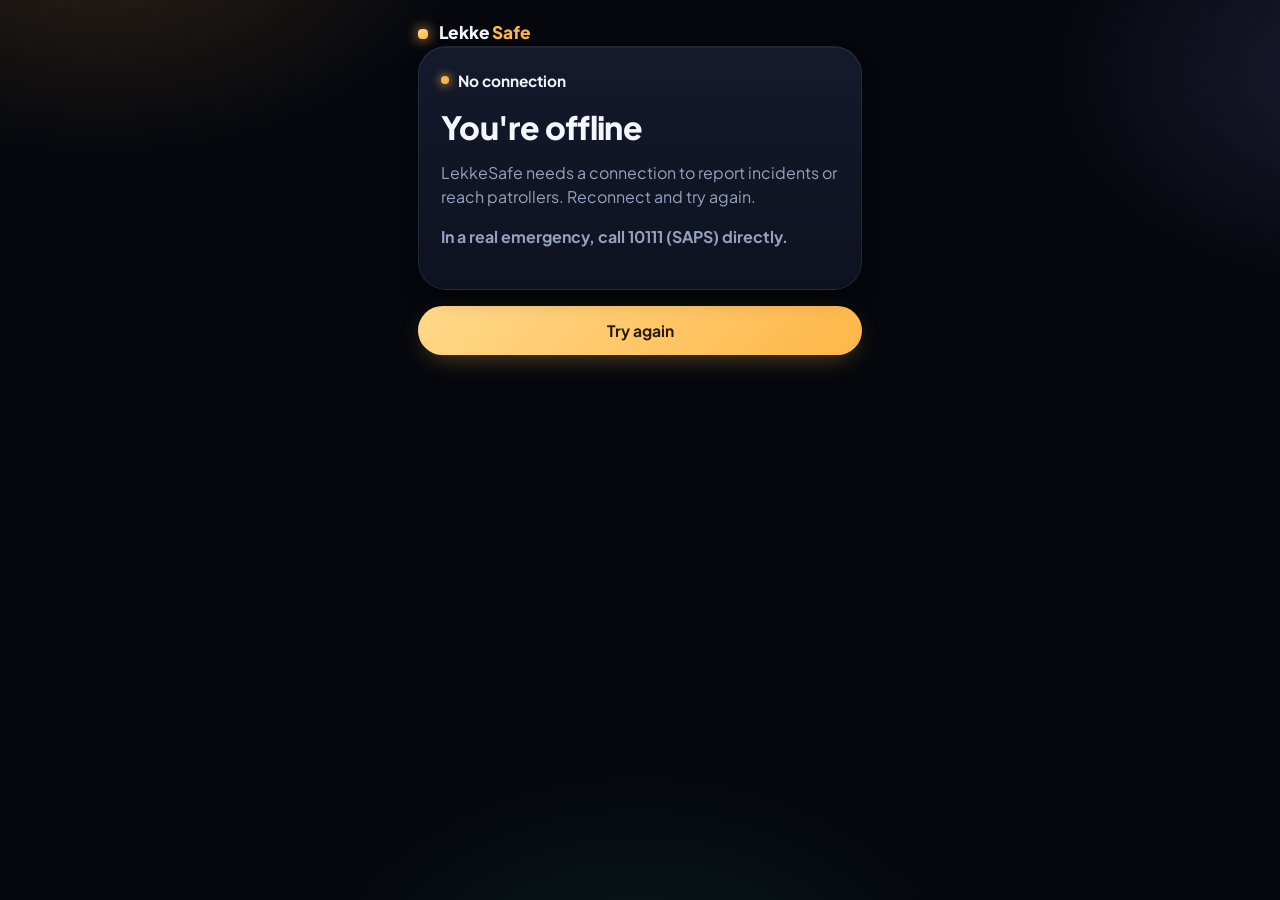
<file: offline.html>
<!DOCTYPE html>
<html lang="en">
<head>
<meta charset="UTF-8">
<meta name="viewport" content="width=device-width, initial-scale=1, viewport-fit=cover">
<title>LekkeSafe — Offline</title>
<meta name="theme-color" content="#05070d">
<link rel="stylesheet" href="css/styles.css">
</head>
<body>
<div class="shell">
  <div class="wordmark"><span class="lekke">Lekke</span><span class="safe">Safe</span></div>
  <div class="plaque">
    <div class="plaque-label">No connection</div>
    <h1>You're offline</h1>
    <p>LekkeSafe needs a connection to report incidents or reach patrollers. Reconnect and try again.</p>
    <p><strong>In a real emergency, call 10111 (SAPS) directly.</strong></p>
  </div>
  <button class="btn btn-primary" onclick="location.reload()">Try again</button>
</div>
</body>
</html>
</file>
<file: css/styles.css>
/* ==========================================================
   LekkeSafe design system — "Night Glass"
   Concept: the street outside is dark, but every surface in
   the app is a pane of warm, lit glass floating above it —
   fluid capsules, soft depth, one accent colour per meaning
   (amber = your community, mint = verified/safe, violet =
   patrol/live, coral = alert only). Nothing here is a flat
   bordered card; everything is lit from within.
   ========================================================== */

@import url('https://fonts.googleapis.com/css2?family=Plus+Jakarta+Sans:wght@400;500;600;700;800&display=swap');

:root {
  /* -------- surfaces -------- */
  --void: #05070d;
  --surface-1: #0e1220;
  --surface-2: #141a2c;
  --surface-3: #1b2338;
  --hairline: rgba(255, 255, 255, 0.08);
  --hairline-strong: rgba(255, 255, 255, 0.14);

  /* -------- ink -------- */
  --ink: #f4f6fc;
  --ink-dim: #97a1bf;
  --ink-faint: #5c6685;

  /* -------- accents (one per meaning) -------- */
  --amber: #ffb648;
  --amber-soft: #ffd98a;
  --amber-ink: #2a1a03;
  --mint: #2fe3b4;
  --mint-soft: #8ff2d6;
  --violet: #9b93ff;
  --violet-soft: #c6c2ff;
  --coral: #ff5069;
  --coral-soft: #ff8c98;

  --font: 'Plus Jakarta Sans', -apple-system, BlinkMacSystemFont, sans-serif;

  --r-sm: 14px;
  --r-md: 20px;
  --r-lg: 28px;
  --r-xl: 34px;
  --r-pill: 999px;

  --glass-blur: blur(22px);

  --shadow-1: 0 1px 1px rgba(0, 0, 0, 0.3), 0 12px 28px -14px rgba(0, 0, 0, 0.65);
  --shadow-2: 0 2px 4px rgba(0, 0, 0, 0.35), 0 24px 48px -20px rgba(0, 0, 0, 0.7);
  --glow-amber: 0 8px 28px -10px rgba(255, 182, 72, 0.45);
  --glow-mint: 0 8px 28px -10px rgba(47, 227, 180, 0.4);
  --glow-coral: 0 10px 30px -8px rgba(255, 80, 105, 0.55);

  --ease-fluid: cubic-bezier(0.22, 1, 0.36, 1);
  --ease-spring: cubic-bezier(0.34, 1.56, 0.64, 1);

  --safe-top: env(safe-area-inset-top, 0px);
  --safe-bottom: env(safe-area-inset-bottom, 0px);
}

* { box-sizing: border-box; }

html { scroll-padding-top: calc(var(--safe-top) + 70px); }

body {
  margin: 0;
  min-height: 100%;
  background: var(--void);
  background-image:
    radial-gradient(640px 420px at 8% -10%, rgba(255, 182, 72, 0.16), transparent 60%),
    radial-gradient(520px 380px at 105% 8%, rgba(155, 147, 255, 0.14), transparent 58%),
    radial-gradient(600px 460px at 50% 115%, rgba(47, 227, 180, 0.10), transparent 60%);
  background-attachment: fixed;
  color: var(--ink);
  font-family: var(--font);
  font-size: 16px;
  line-height: 1.5;
  padding-top: var(--safe-top);
  padding-bottom: var(--safe-bottom);
  -webkit-font-smoothing: antialiased;
}

h1, h2, h3, .display {
  font-family: var(--font);
  font-weight: 800;
  letter-spacing: -0.02em;
  margin: 0 0 0.4em;
  color: var(--ink);
}

h1 { font-size: 2rem; line-height: 1.14; }
h2 { font-size: 1.2rem; margin-top: 2em; font-weight: 700; }
h3 { font-size: 1rem; font-weight: 700; }

p { color: var(--ink-dim); max-width: 62ch; }

a { color: var(--amber-soft); }

/* -------- layout shell -------- */

.shell {
  max-width: 480px;
  margin: 0 auto;
  padding: 20px 18px 48px;
  min-height: 100vh;
}

.wordmark {
  display: flex;
  align-items: baseline;
  gap: 2px;
  font-family: var(--font);
  font-size: 1.08rem;
  font-weight: 800;
}
.wordmark .lekke { color: var(--ink); }
.wordmark .safe { color: var(--amber); }
.wordmark::before {
  content: '';
  display: inline-block;
  width: 10px; height: 10px;
  border-radius: 4px;
  background: linear-gradient(135deg, var(--amber-soft), var(--amber));
  box-shadow: 0 0 12px 2px rgba(255, 182, 72, 0.55);
  margin-right: 9px;
}

/* -------- topbar: floating glass pill, standardized on every page -------- */

.topbar {
  position: sticky;
  top: var(--safe-top);
  z-index: 40;
  display: flex;
  align-items: center;
  justify-content: space-between;
  margin: 0 0 22px;
  padding: 8px 10px;
  min-height: 36px;
  background: rgba(14, 18, 32, 0.68);
  backdrop-filter: var(--glass-blur);
  -webkit-backdrop-filter: var(--glass-blur);
  border: 1px solid var(--hairline);
  border-radius: var(--r-pill);
  box-shadow: var(--shadow-1);
}

.topbar-side {
  display: flex;
  align-items: center;
  width: 36px;
}

.topbar-btn {
  display: inline-flex;
  align-items: center;
  justify-content: center;
  width: 36px;
  height: 36px;
  background: var(--surface-3);
  border: 1px solid var(--hairline-strong);
  border-radius: var(--r-pill);
  color: var(--ink);
  font-size: 1.1rem;
  cursor: pointer;
  padding: 0;
  transition: border-color 0.2s var(--ease-fluid), transform 0.15s var(--ease-spring), background 0.2s ease;
}
.topbar-btn:hover { border-color: rgba(255, 182, 72, 0.5); background: var(--surface-2); }
.topbar-btn:active { transform: scale(0.88); }

/* -------- plaque: frosted glass panel, the primary surface -------- */

.plaque {
  position: relative;
  background: linear-gradient(180deg, var(--surface-2), var(--surface-1));
  backdrop-filter: var(--glass-blur);
  -webkit-backdrop-filter: var(--glass-blur);
  border: 1px solid var(--hairline);
  border-radius: var(--r-lg);
  box-shadow: var(--shadow-1), inset 0 1px 0 rgba(255, 255, 255, 0.05);
  padding: 22px 22px 24px;
  margin-bottom: 16px;
}

.plaque-label {
  display: flex;
  align-items: center;
  gap: 9px;
  font-family: var(--font);
  font-weight: 700;
  font-size: 0.96rem;
  color: var(--ink);
  margin-bottom: 17px;
}
.plaque-label::before {
  content: '';
  width: 8px; height: 8px;
  border-radius: 50%;
  background: var(--amber);
  box-shadow: 0 0 9px 2px rgba(255, 182, 72, 0.55);
  flex-shrink: 0;
}

/* -------- form elements -------- */

.field { margin-bottom: 16px; }

.field label {
  display: block;
  font-size: 0.85rem;
  color: var(--ink-dim);
  margin-bottom: 8px;
  font-weight: 600;
}

.field input[type="text"],
.field input[type="tel"],
.field input[type="date"],
.field input[type="time"],
.field select {
  width: 100%;
  background: var(--surface-3);
  border: 1px solid var(--hairline-strong);
  border-radius: var(--r-md);
  color: var(--ink);
  font-family: var(--font);
  font-size: 1rem;
  padding: 14px 16px;
  transition: border-color 0.2s ease, box-shadow 0.2s ease, background 0.2s ease;
}

.field input:focus,
.field select:focus,
button:focus-visible,
a:focus-visible {
  outline: none;
  border-color: var(--amber);
  box-shadow: 0 0 0 4px rgba(255, 182, 72, 0.2);
}

.field input::placeholder { color: var(--ink-faint); }

.photo-upload {
  border: 1.5px dashed var(--hairline-strong);
  border-radius: var(--r-md);
  padding: 22px;
  text-align: center;
  color: var(--ink-dim);
  font-size: 0.9rem;
  font-weight: 500;
  cursor: pointer;
  background: var(--surface-3);
  transition: border-color 0.2s ease, background 0.2s ease;
}
.photo-upload.has-photo { border-color: var(--mint); border-style: solid; color: var(--ink); background: rgba(47, 227, 180, 0.06); }
.photo-upload input[type="file"] { display: none; }
.photo-preview {
  max-width: 100%;
  max-height: 160px;
  border-radius: var(--r-md);
  margin-top: 12px;
  display: block;
}

/* -------- buttons: fluid capsules -------- */

.btn {
  display: inline-flex;
  align-items: center;
  justify-content: center;
  gap: 8px;
  width: 100%;
  font-family: var(--font);
  font-size: 0.98rem;
  font-weight: 700;
  padding: 15px 20px;
  border: none;
  border-radius: var(--r-pill);
  cursor: pointer;
  transition: transform 0.18s var(--ease-spring), box-shadow 0.2s ease, filter 0.2s ease;
}
.btn:active { transform: scale(0.97); }

.btn-primary {
  background: linear-gradient(135deg, var(--amber-soft), var(--amber));
  color: var(--amber-ink);
  box-shadow: var(--glow-amber);
}
.btn-primary:hover { filter: brightness(1.06); }

.btn-ghost {
  background: var(--surface-3);
  color: var(--ink);
  border: 1px solid var(--hairline-strong);
}
.btn-ghost:hover { border-color: rgba(255, 182, 72, 0.5); background: var(--surface-2); }

.btn[disabled] { opacity: 0.45; cursor: not-allowed; }

/* -------- community picker: avatar list -------- */

.community-list { display: flex; flex-direction: column; gap: 10px; }

.community-row {
  display: flex;
  align-items: center;
  gap: 14px;
  background: var(--surface-2);
  border: 1px solid var(--hairline);
  border-radius: var(--r-lg);
  padding: 13px 15px;
  cursor: pointer;
  text-align: left;
  width: 100%;
  color: var(--ink);
  font-family: var(--font);
  font-size: 1rem;
  font-weight: 600;
  box-shadow: var(--shadow-1);
  transition: border-color 0.2s ease, transform 0.15s var(--ease-spring), background 0.2s ease;
}
.community-row:hover { border-color: rgba(255, 182, 72, 0.4); background: var(--surface-3); }
.community-row:active { transform: scale(0.985); }
.community-row:disabled { opacity: 0.6; cursor: wait; }

.community-row-avatar {
  flex-shrink: 0;
  width: 44px;
  height: 44px;
  border-radius: 14px;
  display: flex;
  align-items: center;
  justify-content: center;
  font-family: var(--font);
  font-weight: 800;
  font-size: 1.05rem;
  color: var(--amber-ink);
  background: linear-gradient(135deg, var(--amber-soft), var(--amber));
}

.community-row-body { flex: 1; min-width: 0; }
.community-row-body .name { display: block; }

.community-row .meta { font-size: 0.8rem; color: var(--ink-dim); font-weight: 500; }

.community-row .arrow {
  flex-shrink: 0;
  display: flex;
  align-items: center;
  justify-content: center;
  width: 30px;
  height: 30px;
  border-radius: var(--r-pill);
  background: var(--surface-3);
  color: var(--amber);
  font-family: var(--font);
  font-weight: 700;
}

.search-field { margin-bottom: 18px; }
.search-field input {
  width: 100%;
  background: var(--surface-2);
  border: 1px solid var(--hairline-strong);
  border-radius: var(--r-pill);
  color: var(--ink);
  font-family: var(--font);
  font-size: 1rem;
  padding: 14px 18px;
}

/* -------- role tabs / segmented control -------- */

.role-tabs {
  display: flex;
  gap: 4px;
  background: var(--surface-2);
  border: 1px solid var(--hairline);
  border-radius: var(--r-pill);
  padding: 4px;
  margin-bottom: 20px;
}
.role-tab {
  flex: 1;
  text-align: center;
  padding: 11px 6px;
  font-family: var(--font);
  font-size: 0.85rem;
  font-weight: 700;
  color: var(--ink-dim);
  background: transparent;
  border-radius: var(--r-pill);
  cursor: pointer;
  border: none;
  transition: background 0.25s var(--ease-fluid), color 0.25s ease;
}
.role-tab.active {
  background: linear-gradient(135deg, var(--amber-soft), var(--amber));
  color: var(--amber-ink);
  box-shadow: var(--glow-amber);
}

/* -------- status / feedback -------- */

.status-msg {
  font-size: 0.88rem;
  font-weight: 500;
  padding: 13px 16px;
  border-radius: var(--r-md);
  margin-bottom: 16px;
}
.status-msg.error { background: rgba(255, 80, 105, 0.12); color: var(--coral-soft); border: 1px solid rgba(255, 80, 105, 0.28); }
.status-msg.success { background: rgba(47, 227, 180, 0.12); color: var(--mint-soft); border: 1px solid rgba(47, 227, 180, 0.28); }

.helper-text { font-size: 0.78rem; color: var(--ink-dim); margin-top: -8px; margin-bottom: 16px; }

footer.legal {
  margin-top: 34px;
  font-size: 0.75rem;
  color: var(--ink-faint);
  text-align: center;
}

/* -------- report grid: bento tiles (one-tap incident buttons) -------- */

.report-grid {
  display: grid;
  grid-template-columns: 1fr 1fr;
  gap: 10px;
  margin-bottom: 20px;
}

.report-btn {
  display: flex;
  flex-direction: column;
  align-items: center;
  gap: 12px;
  text-align: center;
  background: var(--surface-2);
  border: 1px solid var(--hairline);
  border-radius: var(--r-lg);
  color: var(--ink);
  font-family: var(--font);
  font-size: 0.85rem;
  font-weight: 600;
  padding: 20px 10px;
  cursor: pointer;
  min-height: 108px;
  justify-content: center;
  box-shadow: var(--shadow-1);
  transition: transform 0.15s var(--ease-spring), border-color 0.2s ease, background 0.2s ease;
}
.report-btn:hover { border-color: rgba(255, 182, 72, 0.4); background: var(--surface-3); }
.report-btn:active { transform: scale(0.95); }
.report-btn .emoji {
  display: flex;
  align-items: center;
  justify-content: center;
  width: 44px;
  height: 44px;
  border-radius: 16px;
  background: rgba(255, 182, 72, 0.14);
  font-size: 1.3rem;
  line-height: 1;
}
.report-btn-sending { opacity: 0.55; }

/* -------- floating panic button: dynamic-island capsule -------- */

.panic-fab {
  position: fixed;
  left: 50%;
  bottom: calc(20px + var(--safe-bottom));
  transform: translateX(-50%);
  display: inline-flex;
  align-items: center;
  gap: 10px;
  padding: 16px 30px;
  border-radius: var(--r-pill);
  background: linear-gradient(135deg, #ff7a8a, var(--coral) 65%);
  border: 1px solid rgba(255, 255, 255, 0.2);
  color: #fff;
  font-family: var(--font);
  font-weight: 800;
  font-size: 0.85rem;
  letter-spacing: 0.01em;
  box-shadow: var(--glow-coral), 0 0 0 5px rgba(255, 80, 105, 0.12);
  cursor: pointer;
  z-index: 50;
  animation: panic-pulse 2.6s ease-in-out infinite;
}
.panic-fab::before {
  content: '';
  width: 9px; height: 9px;
  border-radius: 50%;
  background: #fff;
  box-shadow: 0 0 8px 2px rgba(255, 255, 255, 0.7);
}
.panic-fab:active { transform: translateX(-50%) scale(0.95); }
.panic-fab.panic-active {
  background: linear-gradient(135deg, #c56475, var(--coral) 70%);
  animation: none;
}

@keyframes panic-pulse {
  0%, 100% { box-shadow: var(--glow-coral), 0 0 0 5px rgba(255, 80, 105, 0.12); }
  50% { box-shadow: var(--glow-coral), 0 0 0 11px rgba(255, 80, 105, 0.18); }
}

/* -------- tonight's patrol / roster rows -------- */

.patrol-row {
  display: flex;
  justify-content: space-between;
  align-items: flex-start;
  gap: 10px;
  padding: 12px 0;
  border-bottom: 1px solid var(--hairline);
}
.patrol-row:last-child { border-bottom: none; }
.patrol-row .meta { font-size: 0.78rem; color: var(--ink-dim); text-align: right; }

.pill-live {
  display: inline-block;
  margin-top: 4px;
  font-size: 0.68rem;
  font-family: var(--font);
  font-weight: 700;
  color: #04231b;
  background: linear-gradient(135deg, var(--mint-soft), var(--mint));
  padding: 3px 10px;
  border-radius: var(--r-pill);
}

/* -------- incident feed (patroller view) -------- */

.incident-feed { display: flex; flex-direction: column; gap: 10px; }

.incident-card {
  background: var(--surface-2);
  border: 1px solid var(--hairline);
  border-radius: var(--r-lg);
  padding: 16px 18px 16px 20px;
  box-shadow: var(--shadow-1);
  position: relative;
  overflow: hidden;
}
.incident-card::before {
  content: '';
  position: absolute;
  left: 0; top: 0; bottom: 0;
  width: 4px;
  background: linear-gradient(180deg, var(--violet-soft), var(--violet));
}
.incident-card.incident-panic::before { background: linear-gradient(180deg, var(--coral-soft), var(--coral)); }
.incident-card.incident-panic { background: rgba(255, 80, 105, 0.07); }
.incident-card.incident-resolved { opacity: 0.5; }

.incident-head {
  display: flex;
  justify-content: space-between;
  align-items: baseline;
  margin-bottom: 4px;
}
.incident-type { font-family: var(--font); font-weight: 700; font-size: 0.95rem; }
.incident-time { font-size: 0.75rem; color: var(--ink-dim); }

.incident-actions {
  display: flex;
  justify-content: space-between;
  align-items: center;
  margin: 8px 0;
  font-size: 0.85rem;
}
.incident-status { color: var(--amber); font-weight: 700; font-size: 0.78rem; }

.incident-buttons { display: flex; gap: 8px; }
.btn-small { padding: 11px 12px; font-size: 0.85rem; }

/* -------- admin console -------- */

.admin-panel { margin-bottom: 24px; }

.admin-list { display: flex; flex-direction: column; gap: 10px; margin-bottom: 24px; }

.admin-row {
  background: var(--surface-2);
  border: 1px solid var(--hairline);
  border-radius: var(--r-lg);
  padding: 16px 18px 16px 20px;
  box-shadow: var(--shadow-1);
  position: relative;
  overflow: hidden;
}
.admin-row::before {
  content: '';
  position: absolute;
  left: 0; top: 0; bottom: 0;
  width: 4px;
  background: linear-gradient(180deg, var(--amber-soft), var(--amber));
}
.admin-row.resolved { opacity: 0.5; }
.admin-row.resolved::before { background: linear-gradient(180deg, var(--mint-soft), var(--mint)); }

.admin-row-head {
  display: flex;
  justify-content: space-between;
  align-items: baseline;
  margin-bottom: 4px;
}
.admin-row-title { font-family: var(--font); font-weight: 700; font-size: 0.95rem; }
.admin-row-time { font-size: 0.75rem; color: var(--ink-dim); }

.admin-row-thumb {
  width: 100%;
  max-width: 160px;
  border-radius: var(--r-md);
  margin: 10px 0;
  display: block;
}

.admin-row-actions { display: flex; gap: 8px; margin-top: 12px; }

@media (prefers-reduced-motion: reduce) {
  .btn, .community-row, .report-btn, .topbar-btn { transition: none; }
  .panic-fab { animation: none; }
}
</file>
